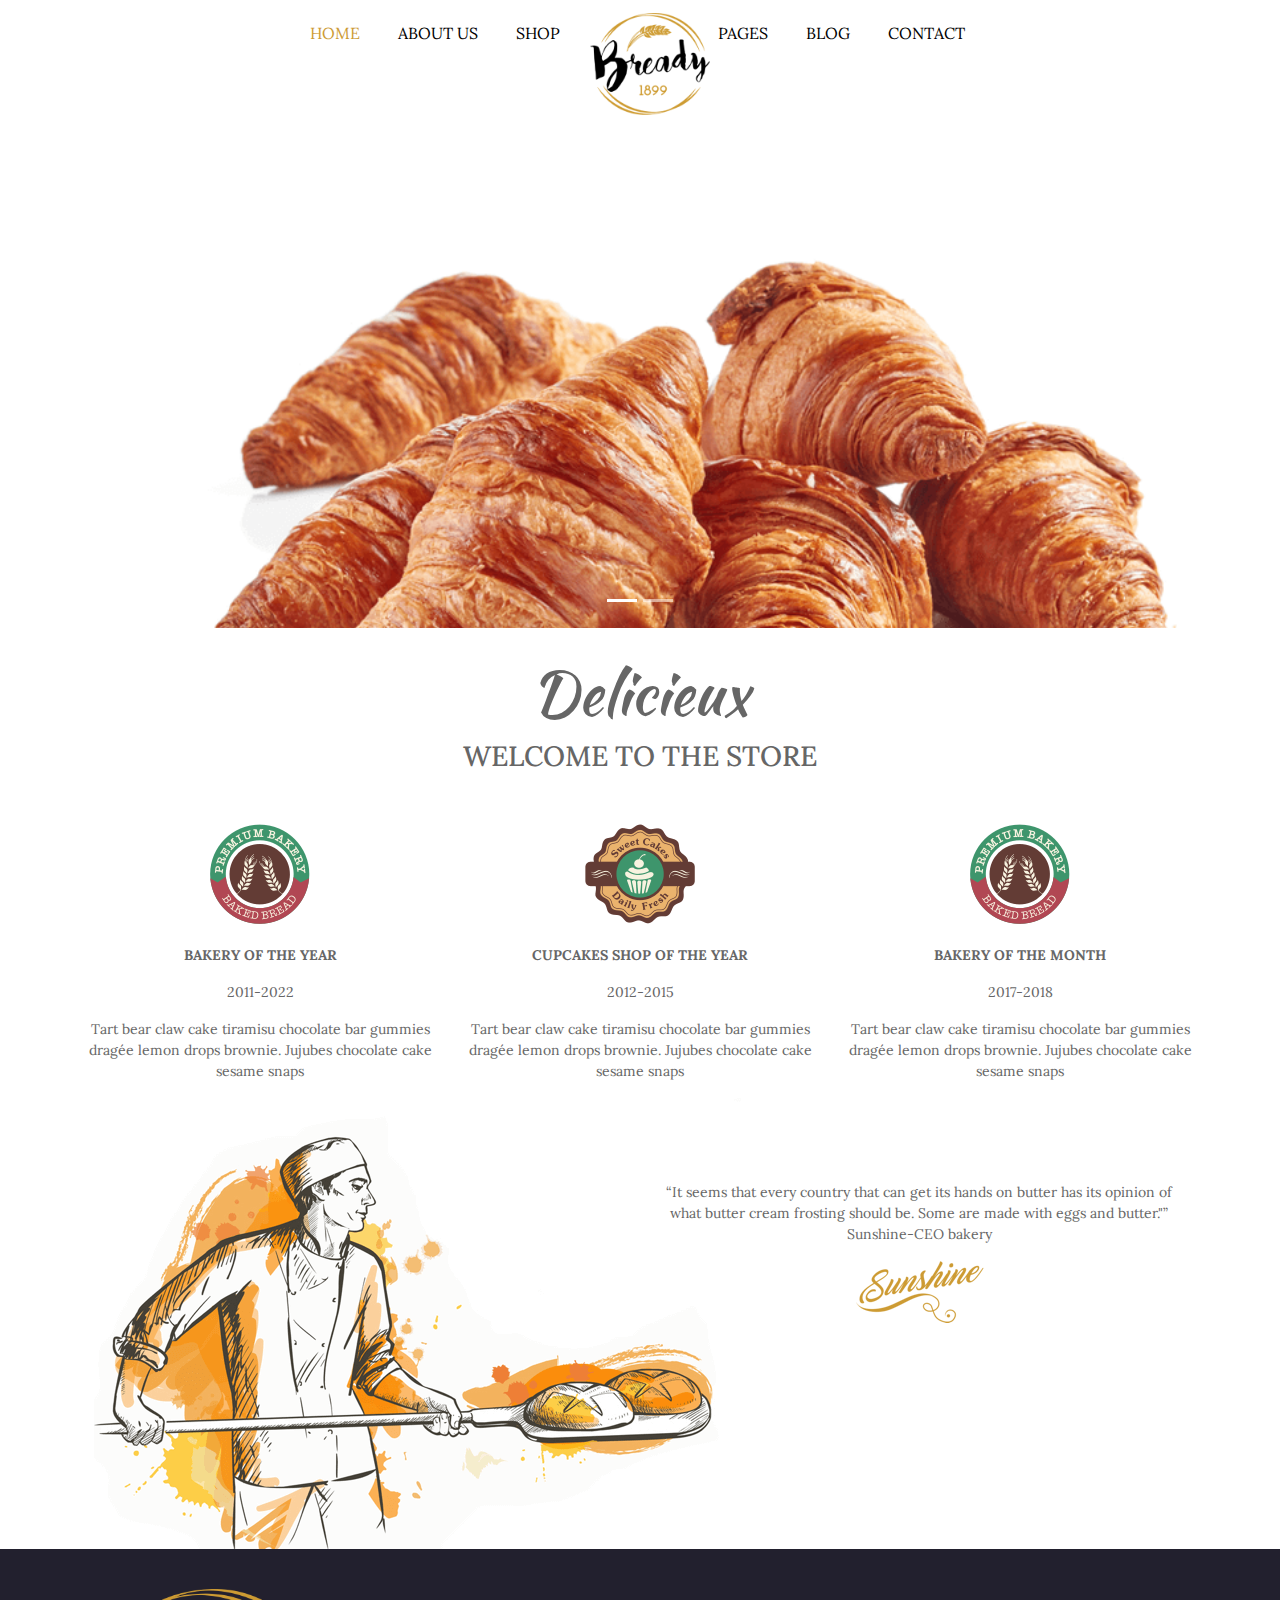
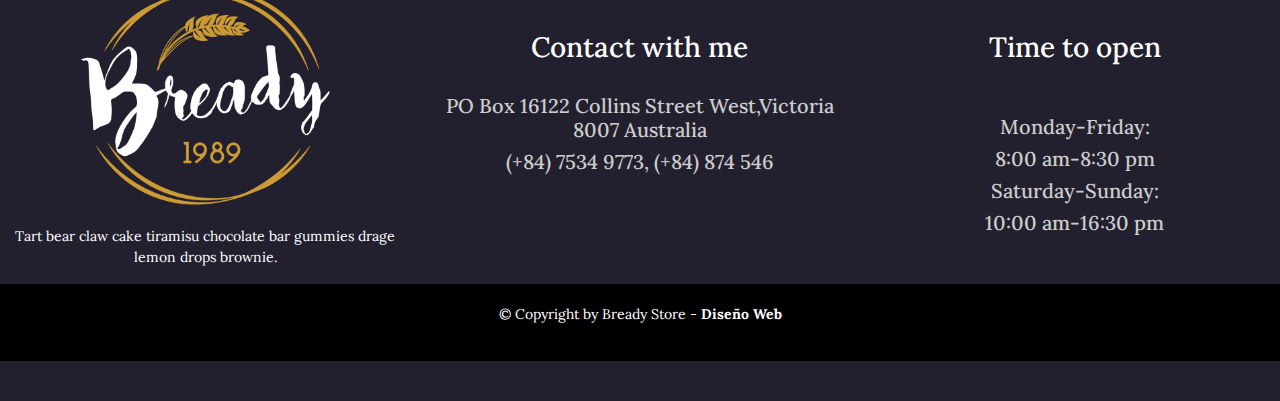
<file: index.html>
<!DOCTYPE html>
<html>
<head>
<meta charset="utf-8">
<meta name="viewport" content="width=device-width, initial-scale=1">
<title>Home Page - Bready</title>
<link href="img/favicon.png" rel="shortcut icon">
<link href="css/bootstrap.min.css" rel="stylesheet">
<link href="css/bootstrap-custom.css" rel="stylesheet">
<link rel="stylesheet" href="https://maxst.icons8.com/vue-static/landings/line-awesome/line-awesome/1.3.0/css/line-awesome.min.css">
<link href="css/style.css" rel="stylesheet">

</head>
<body>

<header>
	<div class="container">

			<nav class="navbar navbar-expand-lg navbar-light bg-light">
				<a class="navbar-brand" href="index.html">
					
				</a>
				
				<button class="navbar-toggler" type="button" data-bs-toggle="collapse"
				data-bs-target="#navbar" aria-controls="navbar" aria-expanded="false"
				aria-label="Toggle navigation">
					<i class="las la-bars"></i>
				</button>
				
				<div class="collapse navbar-collapse" id="navbar">
					<ul class="navbar-nav mx-auto">
					  <li class="nav-item active">
						<a class="nav-link" href="index.html">Home</a>
					  </li>
					  <li class="nav-item">
						<a class="nav-link" href="#">About Us</a>
					  </li>
					  <li class="nav-item">
						<a class="nav-link" href="#">Shop</a>
					  </li>
						
						<img src="img/logo-light.png" alt="logo" class="img-fluid" width="120px">
					  <li class="nav-item">
						<a class="nav-link" href="#">Pages</a>
					  </li>
					  <li class="nav-item">
						<a class="nav-link" href="#">Blog</a>
					  </li>
					  <li class="nav-item">
						<a class="nav-link" href="#">Contact</a>
					  </li>
					</ul>
							
				</div>
			</nav>

	</div>
</header>

<section id="hero-slides">
<div id="carouselExampleIndicators" class="carousel slide carousel-fade">
		<div class="carousel-indicators">
			<button type="button" data-bs-target="#carouselExampleIndicators" data-bs-slide-to="0" class="active" aria-current="true" aria-label="Slide 1"></button>
			<button type="button" data-bs-target="#carouselExampleIndicators" data-bs-slide-to="1" aria-label="Slide 2"></button>
		</div>
		<div class="carousel-inner">
			<div class="carousel-item active">
				<img src="img/slider-1.png" class="d-block w-100" alt="about">
			</div>
			<div class="carousel-item">
				<img src="img/slider-2.png" class="d-block w-100" alt="contact">
			</div>
		</div>
		<button class="carousel-control-prev" type="button" data-bs-target="#carouselExampleIndicators" data-bs-slide="prev">
			<span class="carousel-control-prev-icon" aria-hidden="true"></span>
			<span class="visually-hidden">Previous</span>
		</button>
		<button class="carousel-control-next" type="button" data-bs-target="#carouselExampleIndicators" data-bs-slide="next">
			<span class="carousel-control-next-icon" aria-hidden="true"></span>
			<span class="visually-hidden">Next</span>
		</button>
	</div>
	
	
	
	
	
	
<section class="delicieux">
<div class="container">
<h2>Delicieux</h2>
<h3>WELCOME TO THE STORE</h3>
	<br>
	<br>
<div class="row">
	
<article class="col-lg-4 col-sm-4 col-12 text-center">
  <img src="img/award-1.png" width="100" height="100" alt="award 1"/>
	<br>
	<br>
	<p><b>BAKERY OF THE YEAR</b></p>
	<p><c> 2011-2022</c></p>
	<p> Tart bear claw cake tiramisu chocolate bar gummies dragée lemon drops brownie. Jujubes
chocolate cake sesame snaps</p>
</article>	
	
	
<article class="col-lg-4 col-sm-4 col-12 text-center">
  <img src="img/award-2.png" width="110" height="100" alt="award 2"/>
	<br>
	<br>
<p><b>CUPCAKES SHOP OF THE YEAR</b></p>
	<p><c> 2012-2015</c></p>
	<p> Tart bear claw cake tiramisu chocolate bar gummies dragée lemon drops brownie. Jujubes
chocolate cake sesame snaps</p>
</article>
	
	
	
<article class="col-lg-4 col-sm-4 col-12 text-center">
  <img src="img/award-3.png" width="100" height="100" alt="award 3"/>
	<br>
	<br>
<p><b>BAKERY OF THE MONTH</b></p>
	<p><c> 2017-2018</c></p>
	<p> Tart bear claw cake tiramisu chocolate bar gummies dragée lemon drops brownie. Jujubes
chocolate cake sesame snaps</p>
</article>
	
	
</div>
	

<section class="intro">
<div class="container">
<div class="row">
	
	
<article class="col-lg-6 col-sm-6 col-12">
  <img src="img/baker-png.png" width="647" height="451" alt="baker"/> 
	
</article>

<article class="col-lg-6 col-sm-6 col-12 text-center">
	<br>
	<br>
	<br>
	<br>
  <q>It seems that every country that can get its hands on butter has its opinion of what butter cream frosting should be. Some are
made with eggs and butter."</q>
<p> Sunshine-CEO bakery</p>
<img src="img/signature-2.png" width="129" height="62" alt=""/> 
</article>
	
</div>
	
	

	
</div>
	
	
</section>
	
	
	
	
	
	
	
</div>
	
	
	
	
	
</section>







<footer class="footer">
<div class="row">
	
<article class="col-lg-4 col-sm-4 col-12 text-center">
<img src="img/logo-dark.png" width="250" height="216" alt="logo dark"/> 
<br>
<br>
<p> Tart bear claw cake tiramisu chocolate bar gummies drage
lemon drops brownie.</p>
</article>	
	
	
<article class="col-lg-4 col-sm-4 col-12 text-center">
<br>
<br>

<h3> Contact with me</h3>
<br>
<h5>PO Box 16122 Collins Street West,Victoria 8007 Australia</h5>
<h5>(+84) 7534 9773, (+84) 874 546</h5>
</article>
	
	
	
<article class="col-lg-4 col-sm-4 col-12 text-center">
<br>
<br>
 <h3> Time to open</h3>
<br>
<br>
<h5>Monday-Friday:</h5>
<h5>8:00 am-8:30 pm</h5>
<h5>Saturday-Sunday:</h5>
<h5>10:00 am-16:30 pm</h5>
</article>

	
	
</div>
	
	
	<div id="copyright">
		<p>&copy; Copyright by Bready Store - <b>Diseño Web</b></p>
	</div>
</footer>

<!-- js -->
<script src="js/jquery.min.js"></script>
<script src="js/bootstrap.min.js"></script>

</body>

</html>
</file>
<file: css/style.css>
@import url('https://fonts.googleapis.com/css2?family=Kaushan+Script&display=swap');
@import url('https://fonts.googleapis.com/css2?family=Lora:ital,wght@0,400..700;1,400..700&display=swap');


:root{
	--menu-hover:#cd9b33;
	--color-general:#666;
	--color-footer:#CCC;
	--backgoundcolor-footer:#22202e;
	
}
body{
	font-size: 14px;
	font-family: "Lora", serif;
	color: var(--color-general);
}
header{
	background-color: #fff;
	padding: 5px 0;
	box-shadow: 0px 0px 5px 10px #f2f2f2;
}
footer #copyright{
	background-color: #000;
	color: #fff;
	padding: 20px 0;
	text-align: center;
	

}

#hero-slides{
	
background-position: center;
	
}
.delicieux h2{
font-family: "Kaushan Script", cursive; 	
text-align: center;	
}

.delicieux h3{
	
 font-family: "Lora", serif;	
text-align: center;

}

footer{
	padding-top: 40px;
	padding-bottom: 40px;
	background-color: var(--backgoundcolor-footer);
	color: #FFFFFF;
}

.delicieux{
	margin-top: 30px;
	
}

footer h5{
color: var(--color-footer);	
}

.delicieux h2{
	font-size: 60px;
	margin-bottom: 10px;
}
</file>
